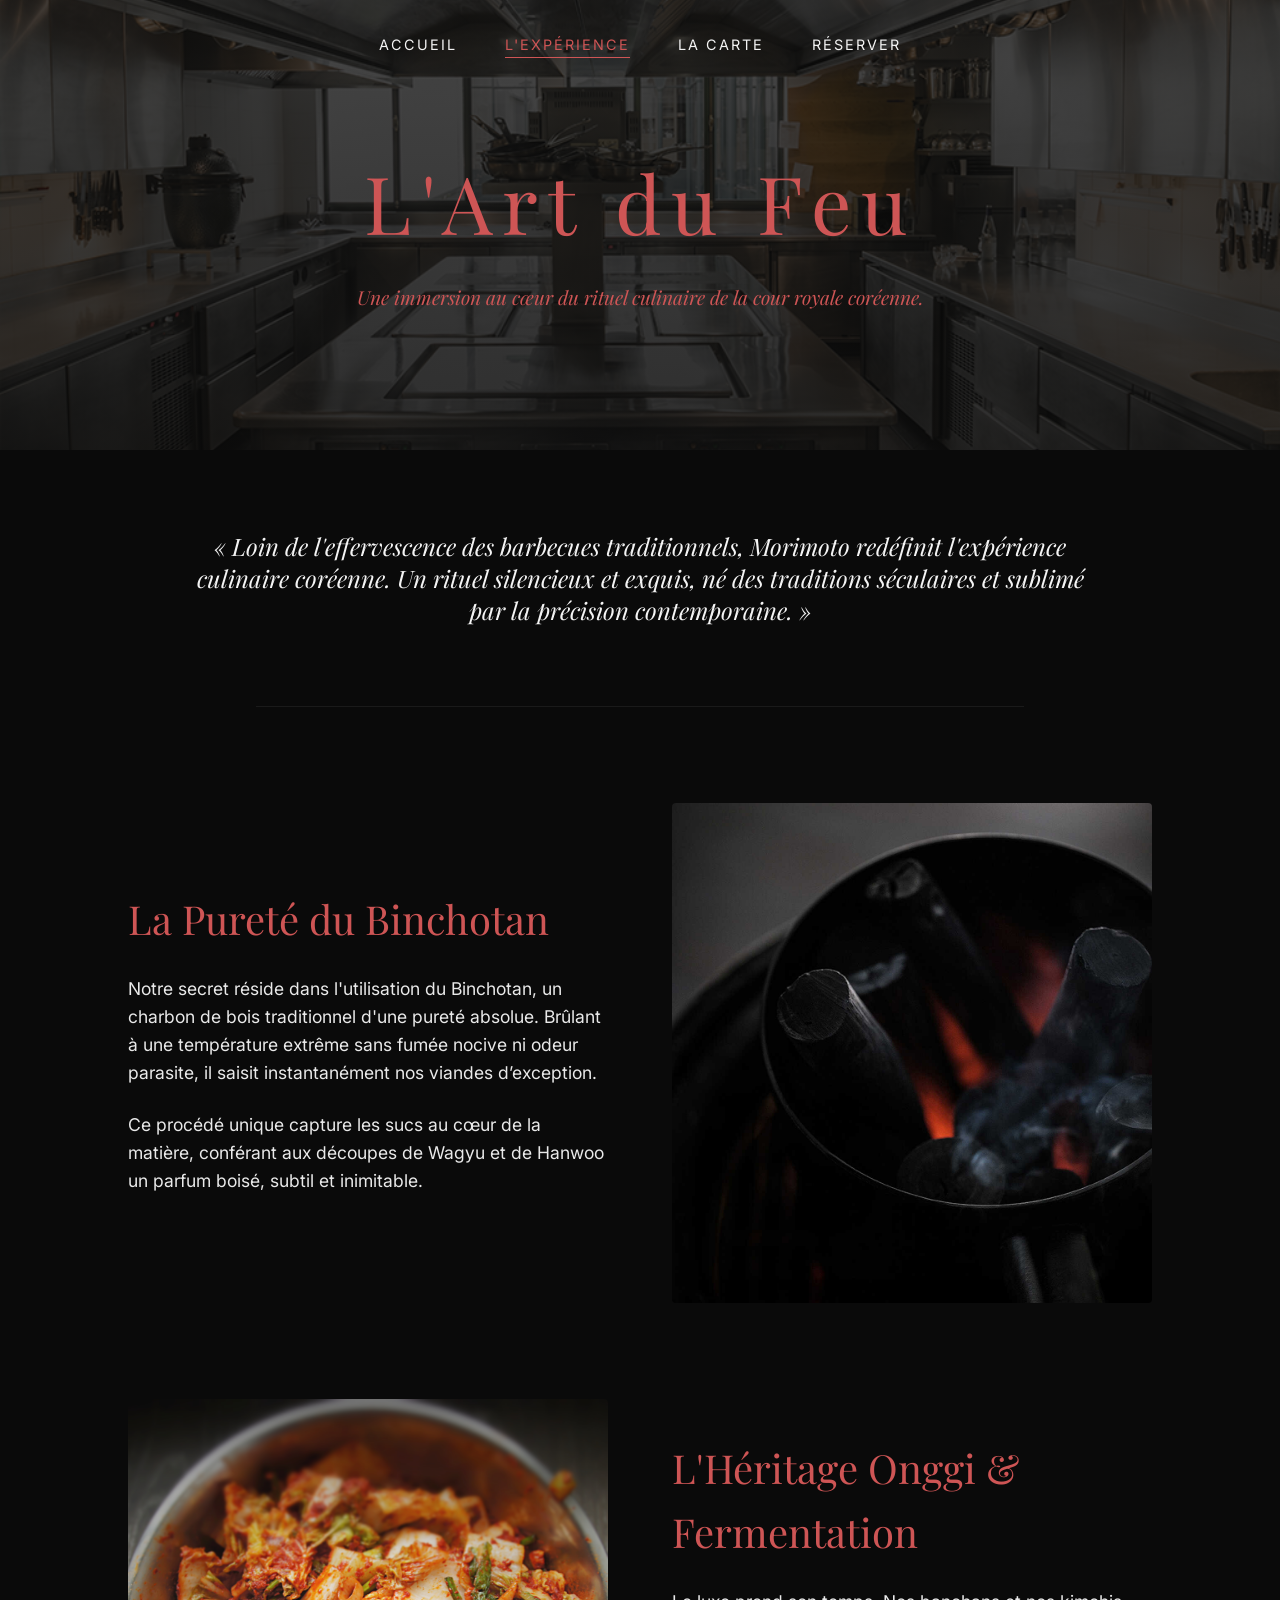
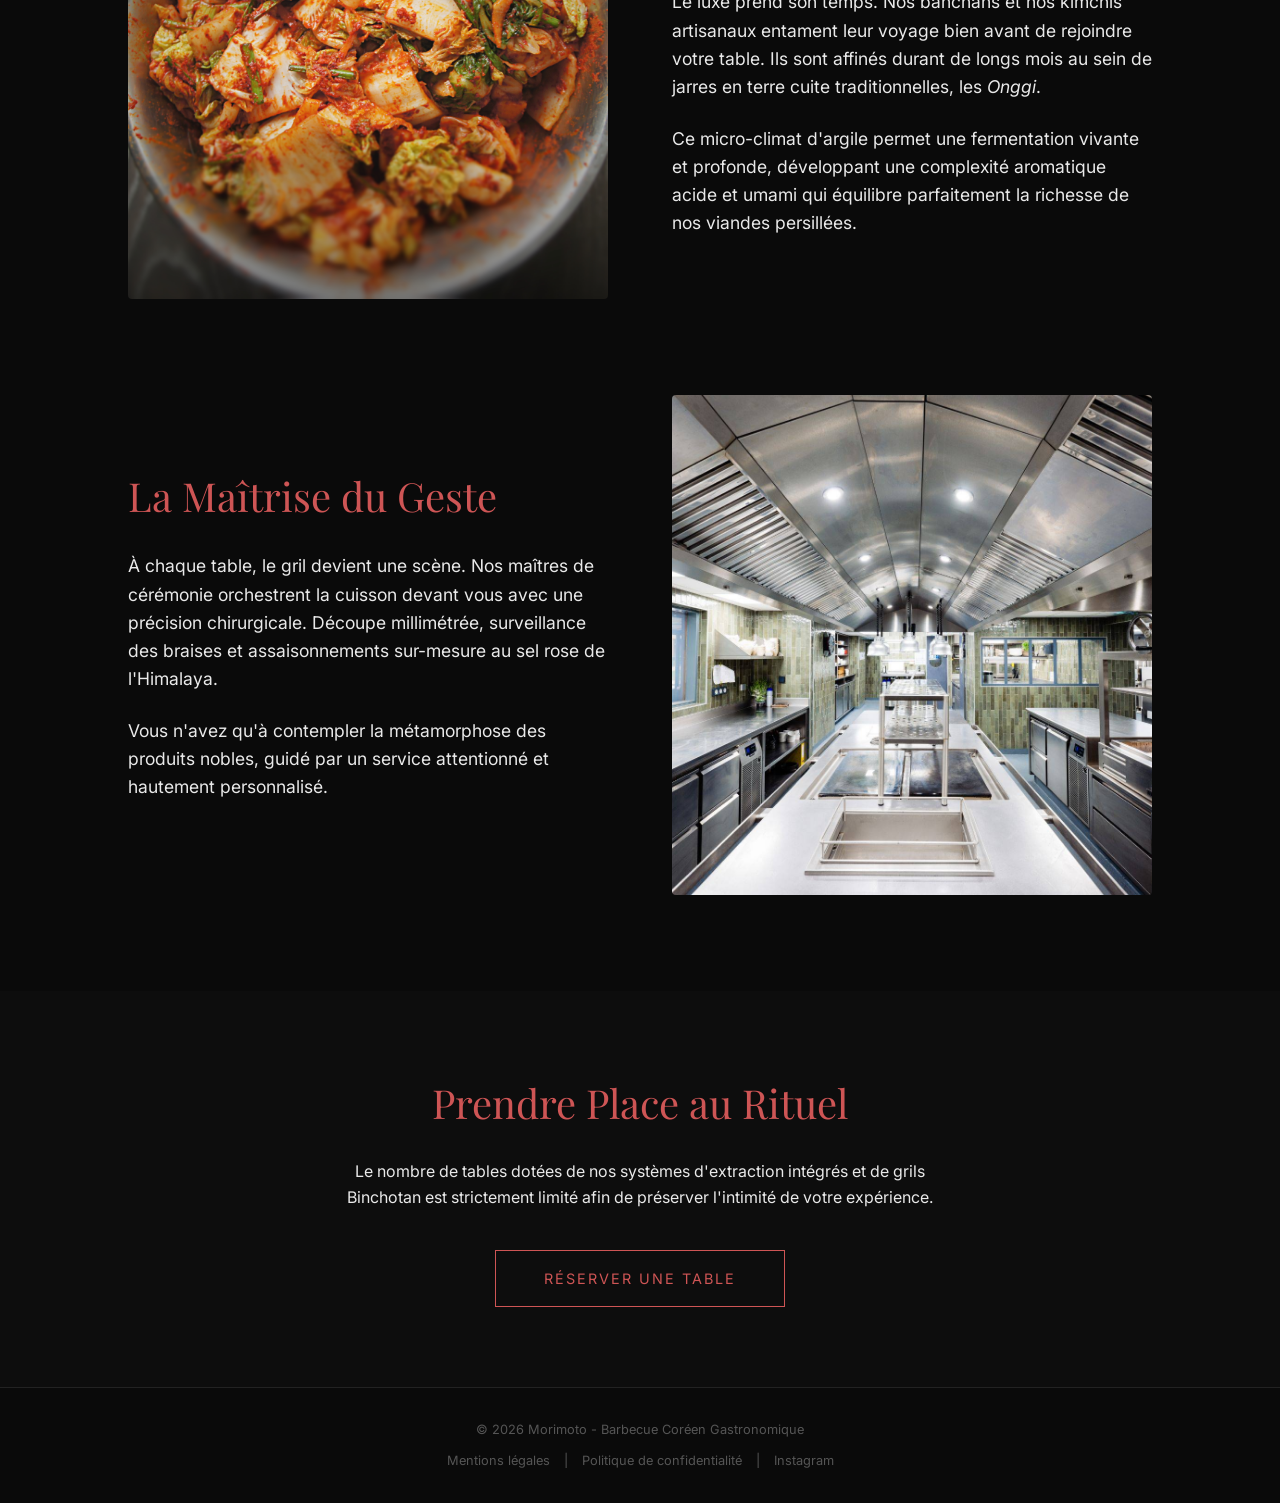
<file: experience.html>
<!DOCTYPE html>
<html lang="fr">
<head>
    <meta charset="UTF-8">
    <meta name="viewport" content="width=device-width, initial-scale=1.0">
    <title>L'Expérience | Morimoto</title>
    <link rel="preconnect" href="https://fonts.googleapis.com">
    <link rel="preconnect" href="https://fonts.gstatic.com" crossorigin>
    <link href="https://fonts.googleapis.com/css2?family=Inter:wght@300;400&family=Playfair+Display:ital,wght=0,400;0,600;1,400&display=swap" rel="stylesheet">
    <link rel="stylesheet" href="style.css">
    <link rel="icon" href="favicon.png" type="image/x-icon">
</head>
<body>

    <header>
        <nav>
            <ul>
                <li><a href="index.html">Accueil</a></li>
                <li><a href="experience.html" class="active">L'Expérience</a></li>
                <li><a href="carte.html">La Carte</a></li>
                <li><a href="reservation.html">Réserver</a></li>
            </ul>
        </nav>
    </header>

    <!-- BANNIÈRE HERO -->
    <section id="hero" style="height: 50vh; background: linear-gradient(rgba(10, 10, 10, 0.75), rgba(10, 10, 10, 0.85)), url('./luxe.jpg') center/cover;">
        <h1>L'Art du Feu</h1>
        <p style="font-family: var(--font-title); color: var(--accent-gold); font-style: italic; font-size: 1.2rem;">Une immersion au cœur du rituel culinaire de la cour royale coréenne.</p>
    </section>

    <!-- PHILOSOPHIE GENERALE -->
    <section style="padding: 5rem 15%; text-align: center;">
        <p style="font-family: var(--font-title); font-size: 1.5rem; line-height: 2rem; color: var(--text-main); font-style: italic; max-width: 900px; margin: 0 auto;">
            « Loin de l'effervescence des barbecues traditionnels, Morimoto redéfinit l'expérience culinaire coréenne. Un rituel silencieux et exquis, né des traditions séculaires et sublimé par la précision contemporaine. »
        </p>
    </section>

    <hr style="border: 0; border-top: 1px solid #1a1a1a; width: 60%; margin: 0 auto;">

    <!-- LES TROIS PILIERS DE L'EXPÉRIENCE -->
    <section>
        <!-- Pilier 1 : Le Feu Central (Alternance texte / image) -->
        <div id="experience" style="margin-bottom: 6rem;">
            <div class="experience-text">
                <h2 class="section-title" style="text-align: left; margin-bottom: 1.5rem;">La Pureté du Binchotan</h2>
                <p>Notre secret réside dans l'utilisation du Binchotan, un charbon de bois traditionnel d'une pureté absolue. Brûlant à une température extrême sans fumée nocive ni odeur parasite, il saisit instantanément nos viandes d’exception.</p>
                <p>Ce procédé unique capture les sucs au cœur de la matière, conférant aux découpes de Wagyu et de Hanwoo un parfum boisé, subtil et inimitable.</p>
            </div>
            <div class="experience-img" style="background-image: url('./charbon.jpg');"></div>
        </div>

        <!-- Pilier 2 : Le Temps & La Terre (Inversion visuelle native grâce au responsive) -->
        <div id="experience" style="margin-bottom: 6rem; flex-direction: row-reverse;">
            <div class="experience-text">
                <h2 class="section-title" style="text-align: left; margin-bottom: 1.5rem;">L'Héritage Onggi & Fermentation</h2>
                <p>Le luxe prend son temps. Nos banchans et nos kimchis artisanaux entament leur voyage bien avant de rejoindre votre table. Ils sont affinés durant de longs mois au sein de jarres en terre cuite traditionnelles, les <em>Onggi</em>.</p>
                <p>Ce micro-climat d'argile permet une fermentation vivante et profonde, développant une complexité aromatique acide et umami qui équilibre parfaitement la richesse de nos viandes persillées.</p>
            </div>
            <div class="experience-img" style="background-image: url('./kimchis.jpg');"></div>
        </div>

        <!-- Pilier 3 : Le Geste -->
        <div id="experience">
            <div class="experience-text">
                <h2 class="section-title" style="text-align: left; margin-bottom: 1.5rem;">La Maîtrise du Geste</h2>
                <p>À chaque table, le gril devient une scène. Nos maîtres de cérémonie orchestrent la cuisson devant vous avec une précision chirurgicale. Découpe millimétrée, surveillance des braises et assaisonnements sur-mesure au sel rose de l'Himalaya.</p>
                <p>Vous n'avez qu'à contempler la métamorphose des produits nobles, guidé par un service attentionné et hautement personnalisé.</p>
            </div>
            <div class="experience-img" style="background-image: url('./cuisine.jpg');"></div>
        </div>
    </section>

    <!-- APPEL À L'ACTION DE FIN DE PAGE -->
    <section style="text-align: center; background-color: #0d0d0d; padding: 5rem 10%;">
        <h2 class="section-title" style="margin-bottom: 1.5rem;">Prendre Place au Rituel</h2>
        <p style="color: var(--text-muted); max-width: 600px; margin: 0 auto 2.5rem auto;">Le nombre de tables dotées de nos systèmes d'extraction intégrés et de grils Binchotan est strictement limité afin de préserver l'intimité de votre expérience.</p>
        <a href="reservation.html" class="btn-reserve">Réserver une table</a>
    </section>

    <footer>
        <p>© 2026 Morimoto - Barbecue Coréen Gastronomique</p>
        <div style="margin-top: 10px;">
            <a href="#">Mentions légales</a> | 
            <a href="#">Politique de confidentialité</a> | 
            <a href="#">Instagram</a>
        </div>
    </footer>

</body>
</html>
</file>
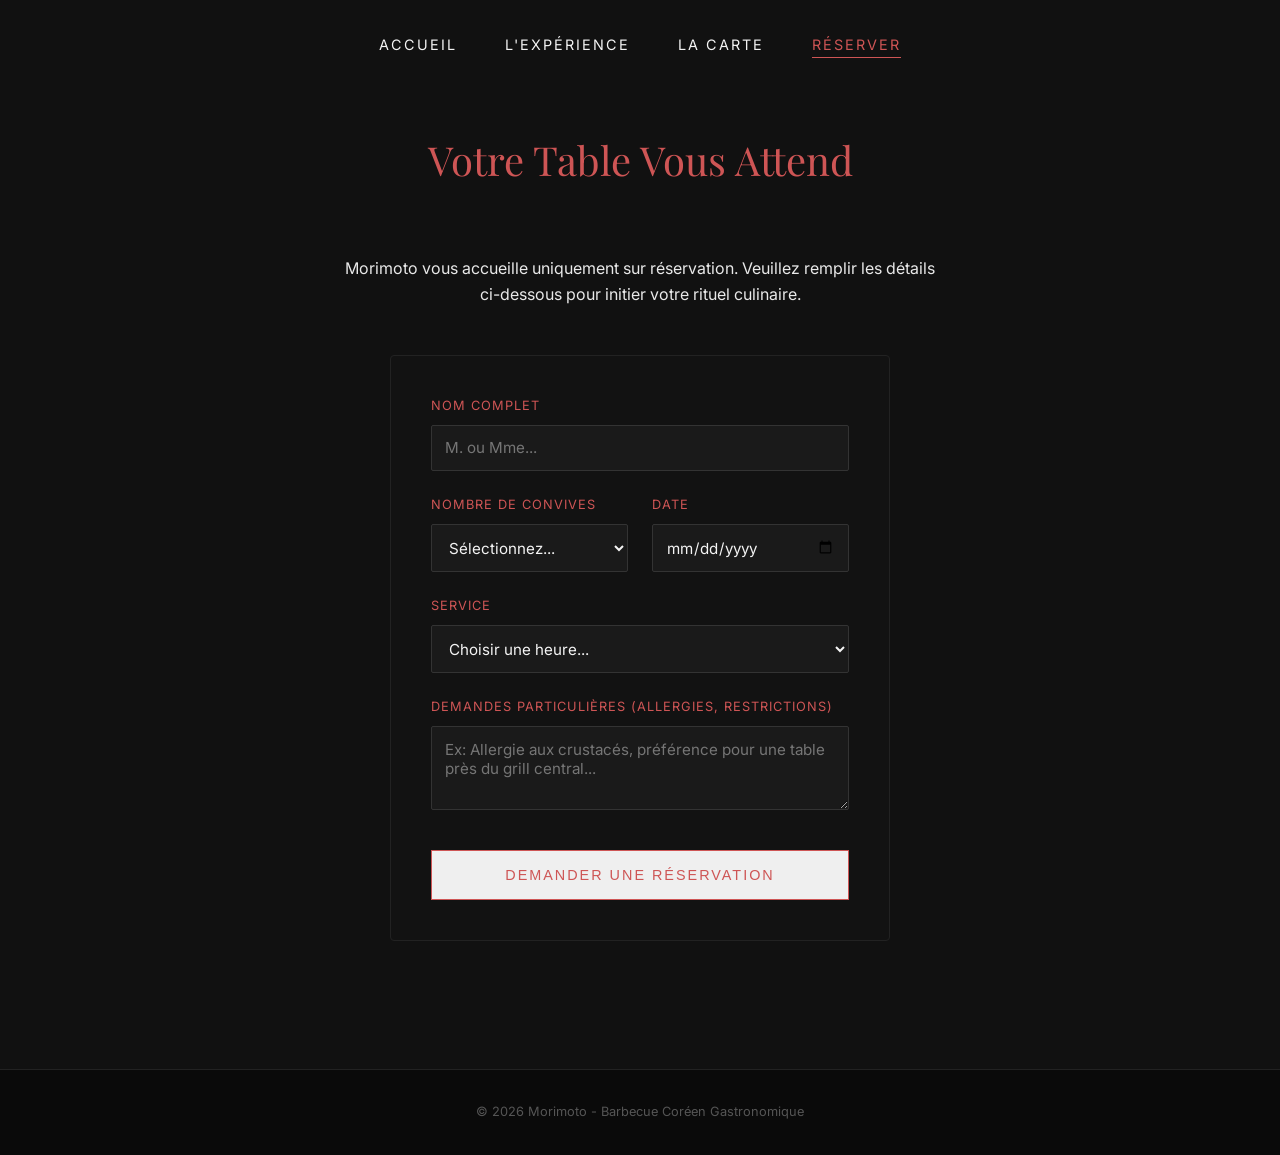
<file: reservation.html>
<!DOCTYPE html>
<html lang="fr">
<head>
    <meta charset="UTF-8">
    <meta name="viewport" content="width=device-width, initial-scale=1.0">
    <title>Réserver | Morimoto</title>
    <link rel="preconnect" href="https://fonts.googleapis.com">
    <link rel="preconnect" href="https://fonts.gstatic.com" crossorigin>
    <link href="https://fonts.googleapis.com/css2?family=Inter:wght@300;400&family=Playfair+Display:ital,wght@0,400;0,600;1,400&display=swap" rel="stylesheet">
    <link rel="stylesheet" href="style.css">
    <link rel="icon" href="favicon.png" type="image/x-icon">
</head>
<body>

    <header>
        <nav>
            <ul>
                <li><a href="index.html">Accueil</a></li>
                <li><a href="experience.html">L'Expérience</a></li>
                <li><a href="carte.html">La Carte</a></li>
                <li><a href="reservation.html" class="active">Réserver</a></li>
            </ul>
        </nav>
    </header>

    <!-- SECTION RÉSERVATION ENRICHIE -->
    <section id="reservation" style="min-height: 100vh; padding-top: 8rem;">
        <h2 class="section-title">Votre Table Vous Attend</h2>
        <p class="reservation-subtitle">Morimoto vous accueille uniquement sur réservation. Veuillez remplir les détails ci-dessous pour initier votre rituel culinaire.</p>
        
        <!-- LE FORMULAIRE DE PRESTIGE -->
        <form id="booking-form" class="reservation-form">
            <div class="form-group">
                <label for="fullname">Nom complet</label>
                <input type="text" id="fullname" placeholder="M. ou Mme..." required>
            </div>

            <div class="form-row">
                <div class="form-group">
                    <label for="guests">Nombre de convives</label>
                    <select id="guests" required>
                        <option value="" disabled selected>Sélectionnez...</option>
                        <option value="1">1 Personne</option>
                        <option value="2">2 Personnes</option>
                        <option value="3">3 Personnes</option>
                        <option value="4">4 Personnes (Max)</option>
                    </select>
                </div>

                <div class="form-group">
                    <label for="date">Date</label>
                    <input type="date" id="date" required>
                </div>
            </div>

            <div class="form-group">
                <label for="time">Service</label>
                <select id="time" required>
                    <option value="" disabled selected>Choisir une heure...</option>
                    <option value="19:00">19h00 (Premier service)</option>
                    <option value="19:30">19h30</option>
                    <option value="21:00">21h00 (Second service)</option>
                    <option value="21:30">21h30</option>
                </select>
            </div>

            <div class="form-group">
                <label for="notes">Demandes particulières (Allergies, restrictions)</label>
                <textarea id="notes" rows="3" placeholder="Ex: Allergie aux crustacés, préférence pour une table près du grill central..."></textarea>
            </div>

            <button type="submit" class="btn-reserve" style="width: 100%; cursor: pointer; margin-top: 1rem;">
                Demander une réservation
            </button>
        </form>

        <!-- Message de succès caché par défaut -->
        <div id="success-message" class="success-box" style="display: none;">
            <h3>✨ Demande Enregistrée</h3>
            <p id="success-text"></p>
        </div>
    </section>

    <footer>
        <p>© 2026 Morimoto - Barbecue Coréen Gastronomique</p>
    </footer>

    <script src="script.js"></script>
</body>
</html>
</file>
<file: style.css>
/* Variables de couleurs et polices */
:root {
    --bg-color: #0a0a0a;
    --text-main: #f4f4f4;
    --text-muted: #e9e9e9;
    --accent-gold: #ce5555; /* Couleur laiton/or */
    --font-title: "Playfair Display", serif;
    --font-text: "Inter", sans-serif;
}

/* Reset de base */
* {
    margin: 0;
    padding: 0;
    box-sizing: border-box;
}

body {
    background-color: var(--bg-color);
    color: var(--text-main);
    font-family: var(--font-text);
    line-height: 1.6;
    -webkit-font-smoothing: antialiased;
}

/* Typographie */
h1,
h2,
h3,
h4 {
    font-family: var(--font-title);
    font-weight: 400;
}

/* Navigation */
header {
    position: absolute;
    top: 0;
    width: 100%;
    padding: 2rem 5%;
    display: flex;
    justify-content: center;
    z-index: 10;
}

nav ul {
    list-style: none;
    display: flex;
    gap: 3rem;
}

nav a {
    color: var(--text-main);
    text-decoration: none;
    font-size: 0.9rem;
    letter-spacing: 2px;
    text-transform: uppercase;
    transition: color 0.3s ease;
}

nav a:hover {
    color: var(--accent-gold);
}

/* Section Hero (Accueil) */
#hero {
    height: 100vh;
    display: flex;
    flex-direction: column;
    justify-content: center;
    align-items: center;
    text-align: center;
    background:
        linear-gradient(rgba(10, 10, 10, 0.7), rgba(10, 10, 10, 0.8)),
        url("https://images.unsplash.com/photo-1558030006-450675393462?auto=format&fit=crop&w=1920&q=80")
            center/cover;
    padding: 0 20px;
}

#hero h1 {
    font-size: 5rem;
    letter-spacing: 10px;
    margin-bottom: 1rem;
    color: var(--accent-gold);
}

#hero p {
    font-size: 1.2rem;
    max-width: 600px;
    color: var(--text-muted);
    font-style: italic;
    font-family: var(--font-title);
}

/* Section Commune */
section {
    padding: 6rem 10%;
}

.section-title {
    text-align: center;
    font-size: 2.5rem;
    margin-bottom: 4rem;
    color: var(--accent-gold);
}

#menu {
    position: relative;
    overflow: hidden;
    color: var(--text-main);
    min-height: 420px;
}

#menu::before {
    content: "";
    position: absolute;
    inset: 0;
    background: linear-gradient(rgba(10, 10, 10, 0.7), rgba(10, 10, 10, 0.8));
    z-index: -1;
}

.menu-bg {
    position: absolute;
    inset: 0;
    background-size: cover;
    background-position: center;
    opacity: 1;
    z-index: -2;
}

/* Expérience */
#experience {
    display: flex;
    align-items: center;
    gap: 4rem;
}

.experience-text {
    flex: 1;
}

.experience-text p {
    font-size: 1.1rem;
    color: var(--text-muted);
    margin-bottom: 1.5rem;
}

.experience-img {
    flex: 1;
    height: 500px;
    background: url("https://images.unsplash.com/photo-1588168333986-5b6c802421bb?auto=format&fit=crop&w=800&q=80")
        center/cover;
    border-radius: 4px;
}

/* La Carte */
.menu-category {
    margin-bottom: 5rem;
}

.menu-category h3 {
    font-size: 1.8rem;
    border-bottom: 1px solid #333;
    padding-bottom: 1rem;
    margin-bottom: 2rem;
    color: var(--text-main);
}

.menu-grid {
    display: grid;
    grid-template-columns: repeat(auto-fit, minmax(300px, 1fr));
    gap: 3rem;
}

.menu-item {
    display: flex;
    flex-direction: column;
    gap: 1rem;
}

.menu-img {
    width: 100%;
    height: 250px;
    background-color: #1a1a1a;
    border-radius: 4px;
    object-fit: cover;
}

.menu-item-header {
    display: flex;
    justify-content: space-between;
    align-items: baseline;
}

.menu-item h4 {
    font-size: 1.2rem;
    color: var(--accent-gold);
}

.menu-item p {
    font-size: 0.95rem;
    color: var(--text-muted);
}

/* Réservation */
#reservation {
    text-align: center;
    background-color: #111;
    padding: 8rem 10%;
}

#reservation p {
    max-width: 600px;
    margin: 0 auto 3rem auto;
    color: var(--text-muted);
}

.btn-reserve {
    display: inline-block;
    padding: 1rem 3rem;
    border: 1px solid var(--accent-gold);
    color: var(--accent-gold);
    text-decoration: none;
    text-transform: uppercase;
    letter-spacing: 2px;
    font-size: 0.9rem;
    transition: all 0.3s ease;
}

.btn-reserve:hover {
    background-color: var(--accent-gold);
    color: var(--bg-color);
}

.info-pratique {
    margin-top: 4rem;
    display: flex;
    justify-content: center;
    gap: 4rem;
    color: var(--text-muted);
    font-size: 0.9rem;
}

/* Footer */
footer {
    text-align: center;
    padding: 2rem;
    border-top: 1px solid #222;
    color: #555;
    font-size: 0.8rem;
}

footer a {
    color: #555;
    text-decoration: none;
    margin: 0 10px;
}

footer a:hover {
    color: var(--text-main);
}

/* Responsive */
@media (max-width: 768px) {
    #experience {
        flex-direction: column;
    }
    #hero h1 {
        font-size: 3.5rem;
    }
    nav ul {
        gap: 1.5rem;
        flex-wrap: wrap;
        justify-content: center;
    }
    .info-pratique {
        flex-direction: column;
        gap: 1rem;
    }
}

.logo {
    max-width: 500px;
    height: auto;
    display: block;
    margin: 0 auto;
}
/* Style pour l'onglet de la page actuelle */
nav a.active {
    color: var(--accent-gold);
    border-bottom: 1px solid var(--accent-gold);
    padding-bottom: 4px;
}
/* Style du Formulaire de Réservation */
.reservation-subtitle {
    max-width: 600px;
    margin: 0 auto 4rem auto;
    color: var(--text-muted);
    text-align: center;
}

.reservation-form {
    max-width: 500px;
    margin: 0 auto;
    background-color: #121212;
    padding: 2.5rem;
    border: 1px solid #222;
    border-radius: 4px;
    text-align: left;
}

.form-group {
    margin-bottom: 1.5rem;
    display: flex;
    flex-direction: column;
    gap: 0.5rem;
}

.form-row {
    display: flex;
    gap: 1.5rem;
}

.form-row .form-group {
    flex: 1;
}

.reservation-form label {
    font-size: 0.8rem;
    text-transform: uppercase;
    letter-spacing: 1px;
    color: var(--accent-gold);
}

.reservation-form input,
.reservation-form select,
.reservation-form textarea {
    background-color: #1a1a1a;
    border: 1px solid #333;
    color: var(--text-main);
    padding: 0.8rem;
    font-family: var(--font-text);
    font-size: 0.95rem;
    border-radius: 2px;
    transition: border-color 0.3s ease;
}

.reservation-form input:focus,
.reservation-form select:focus,
.reservation-form textarea:focus {
    outline: none;
    border-color: var(--accent-gold);
}

/* Boîte de message de confirmation */
.success-box {
    max-width: 500px;
    margin: 2rem auto;
    background-color: #161a14;
    border: 1px solid #2e4024;
    padding: 2rem;
    border-radius: 4px;
    text-align: center;
}

.success-box h3 {
    color: var(--accent-gold);
    margin-bottom: 0.5rem;
    font-size: 1.5rem;
}

.success-box p {
    color: var(--text-main);
    font-size: 0.95rem;
}
</file>
